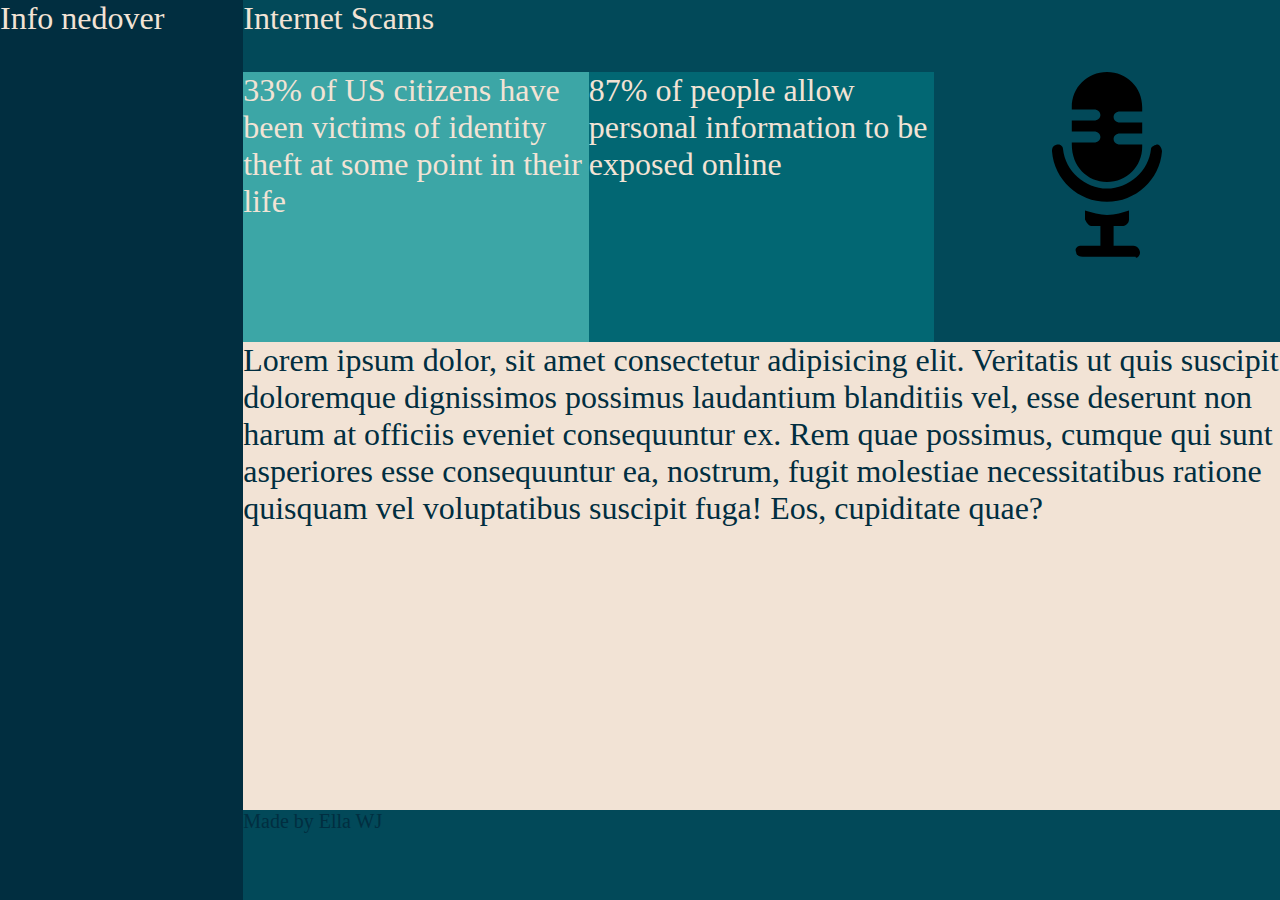
<file: index.html>
<!DOCTYPE html>
<html lang="en">
<head>
  <meta charset="UTF-8">
  <meta name="viewport" content="width=device-width, initial-scale=1.0">
  <title>Document</title>
  <link rel="stylesheet" href="style.css">
</head>
<body>
  <aside>Info nedover</aside>
  <header>Internet Scams</header>
  <section id="fir1">
    <p>33% of US citizens have been victims of identity theft at some point in their life</p>
</section>
  <section id="fir2">87% of people allow personal information to be exposed online</section>
  <section id="fir3">
    <a href="scam-podcast.mp3">
      <img src="noun-podcast-3266224.svg" alt="">
    </a>
  </section>
  <main>Lorem ipsum dolor, sit amet consectetur adipisicing elit. Veritatis ut quis suscipit doloremque dignissimos possimus laudantium blanditiis vel, esse deserunt non harum at officiis eveniet consequuntur ex. Rem quae possimus, cumque qui sunt asperiores esse consequuntur ea, nostrum, fugit molestiae necessitatibus ratione quisquam vel voluptatibus suscipit fuga! Eos, cupiditate quae?</main>
  <footer>Made by Ella WJ</footer>
</body>
</html>
</file>
<file: style.css>
*, *::before, *::after {
  box-sizing: border-box;
  margin: 0;
  padding: 0;
  font: inherit;
}
body, html{
  height: 100vh;
  color: #012E40;
}
body{
  margin: 0;
  display: grid;
  grid-template-columns: auto 27% 27% 27%;
  grid-template-rows: 8% 30% auto 10%;
  grid-template-areas:
  "side head head head"
  "side fir1 fir2 fir3"
  "side main main main"
  "side foot foot foot";
  font-size: 2rem;
  font-family:'Times New Roman', Times, serif
}
aside{
  grid-area: side;
  background-color: #012E40;
  color: #F2E3D5;
}
header{
  grid-area: head;
  background-color: #024959;
  color: #F2E3D5;
}
#fir1{
  grid-area: fir1;
  background-color: #3CA6A6;
  color: #F2E3D5;
}
#fir2{
  grid-area: fir2;
  background-color: #026773;
  color: #F2E3D5;
}
#fir3{
  grid-area: fir3;
  background-color: #024959;
  color: #024959  ;
}
main{
  grid-area: main;
  background-color: #F2E3D5;
  color: #012E40;
}
footer{
  grid-area: foot;
  background-color: #024959;
  font-size: 20px;
}
img{
  width: 110px;
  display: block;
  margin-left: auto;
  margin-right: auto;
}
</file>
